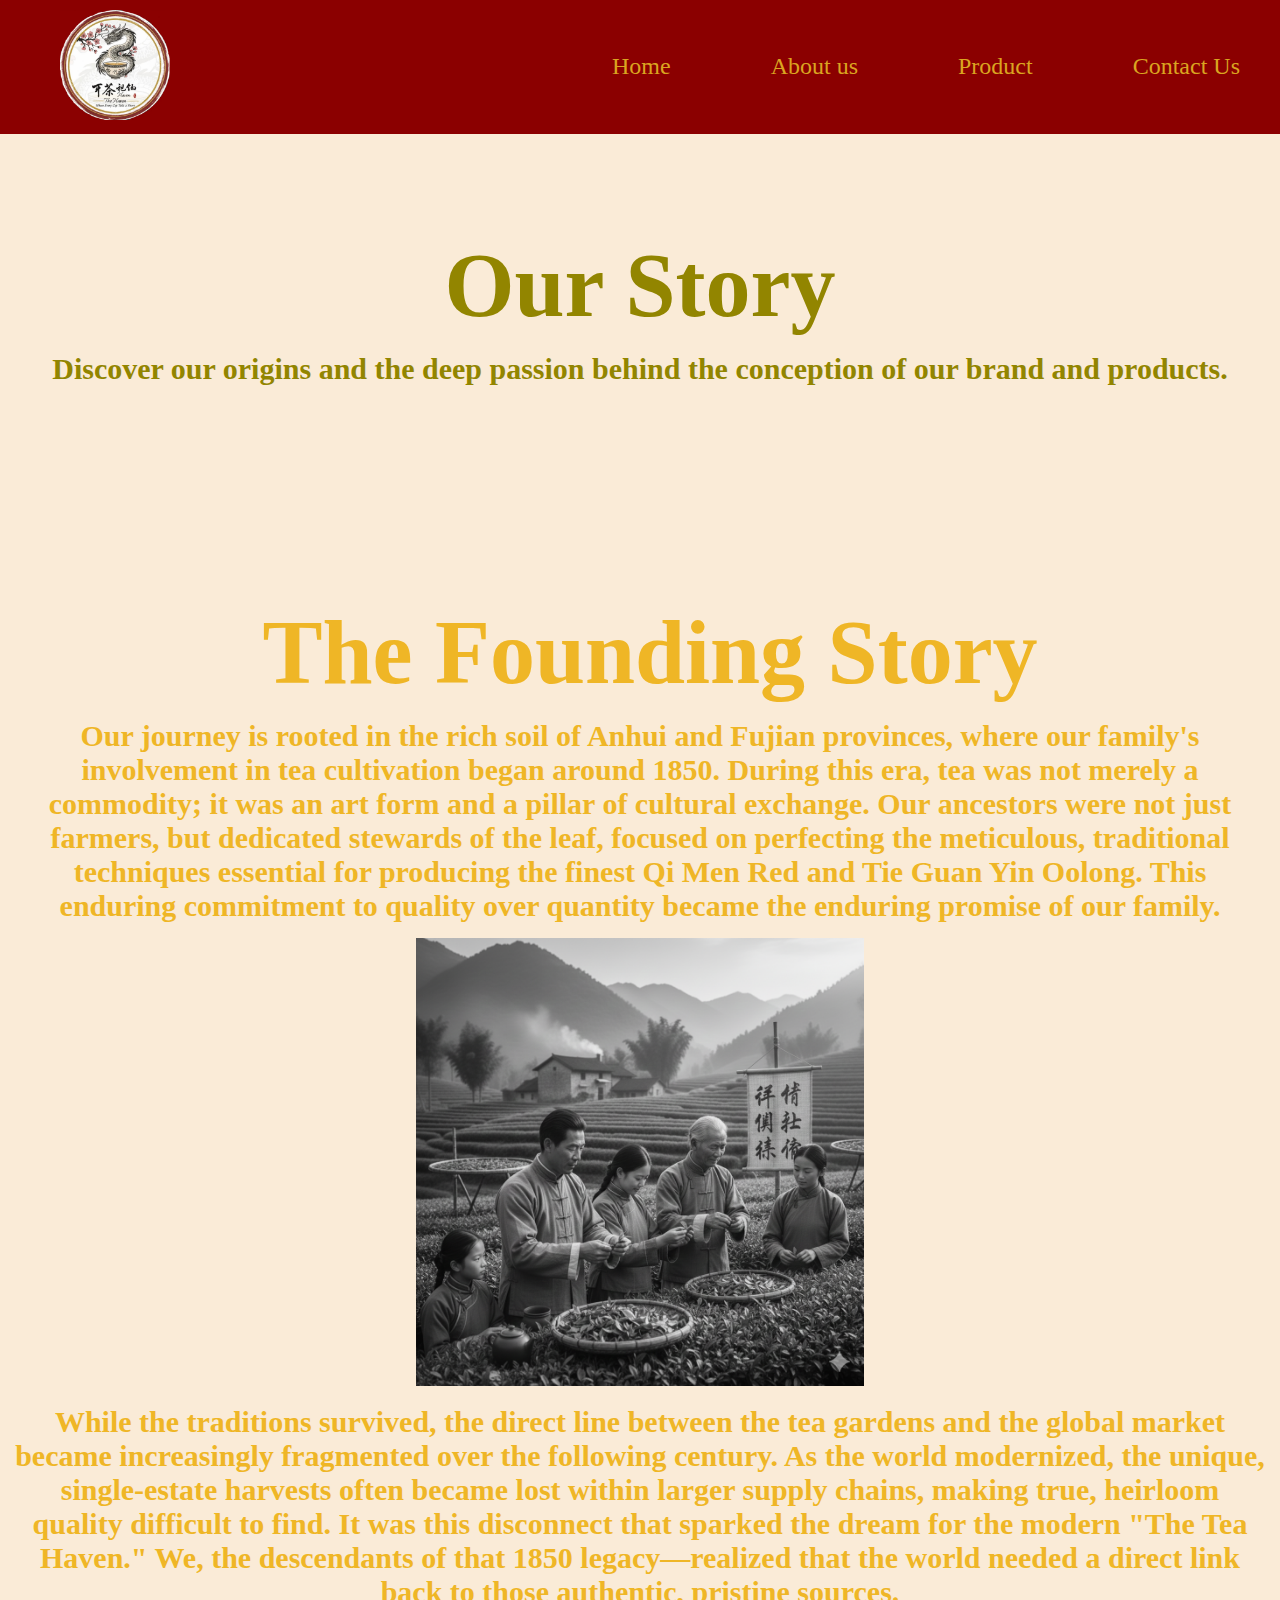
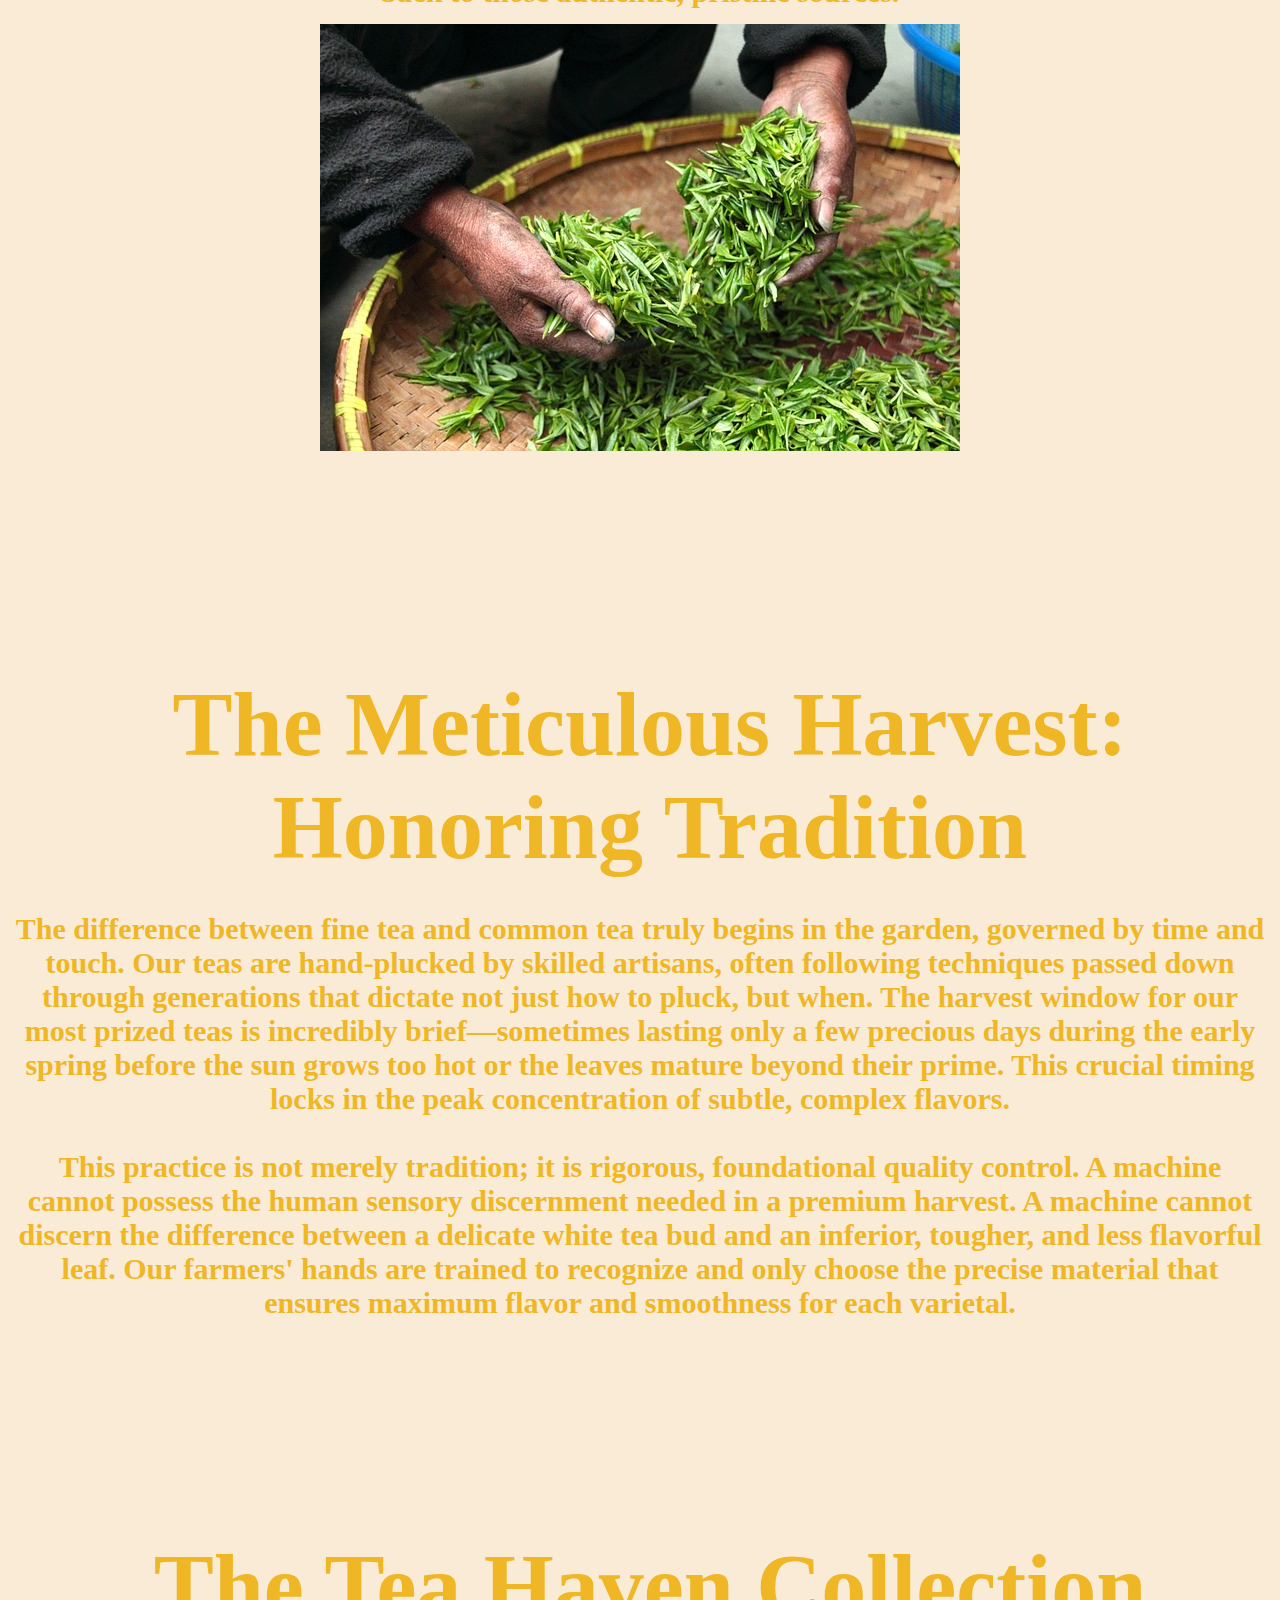
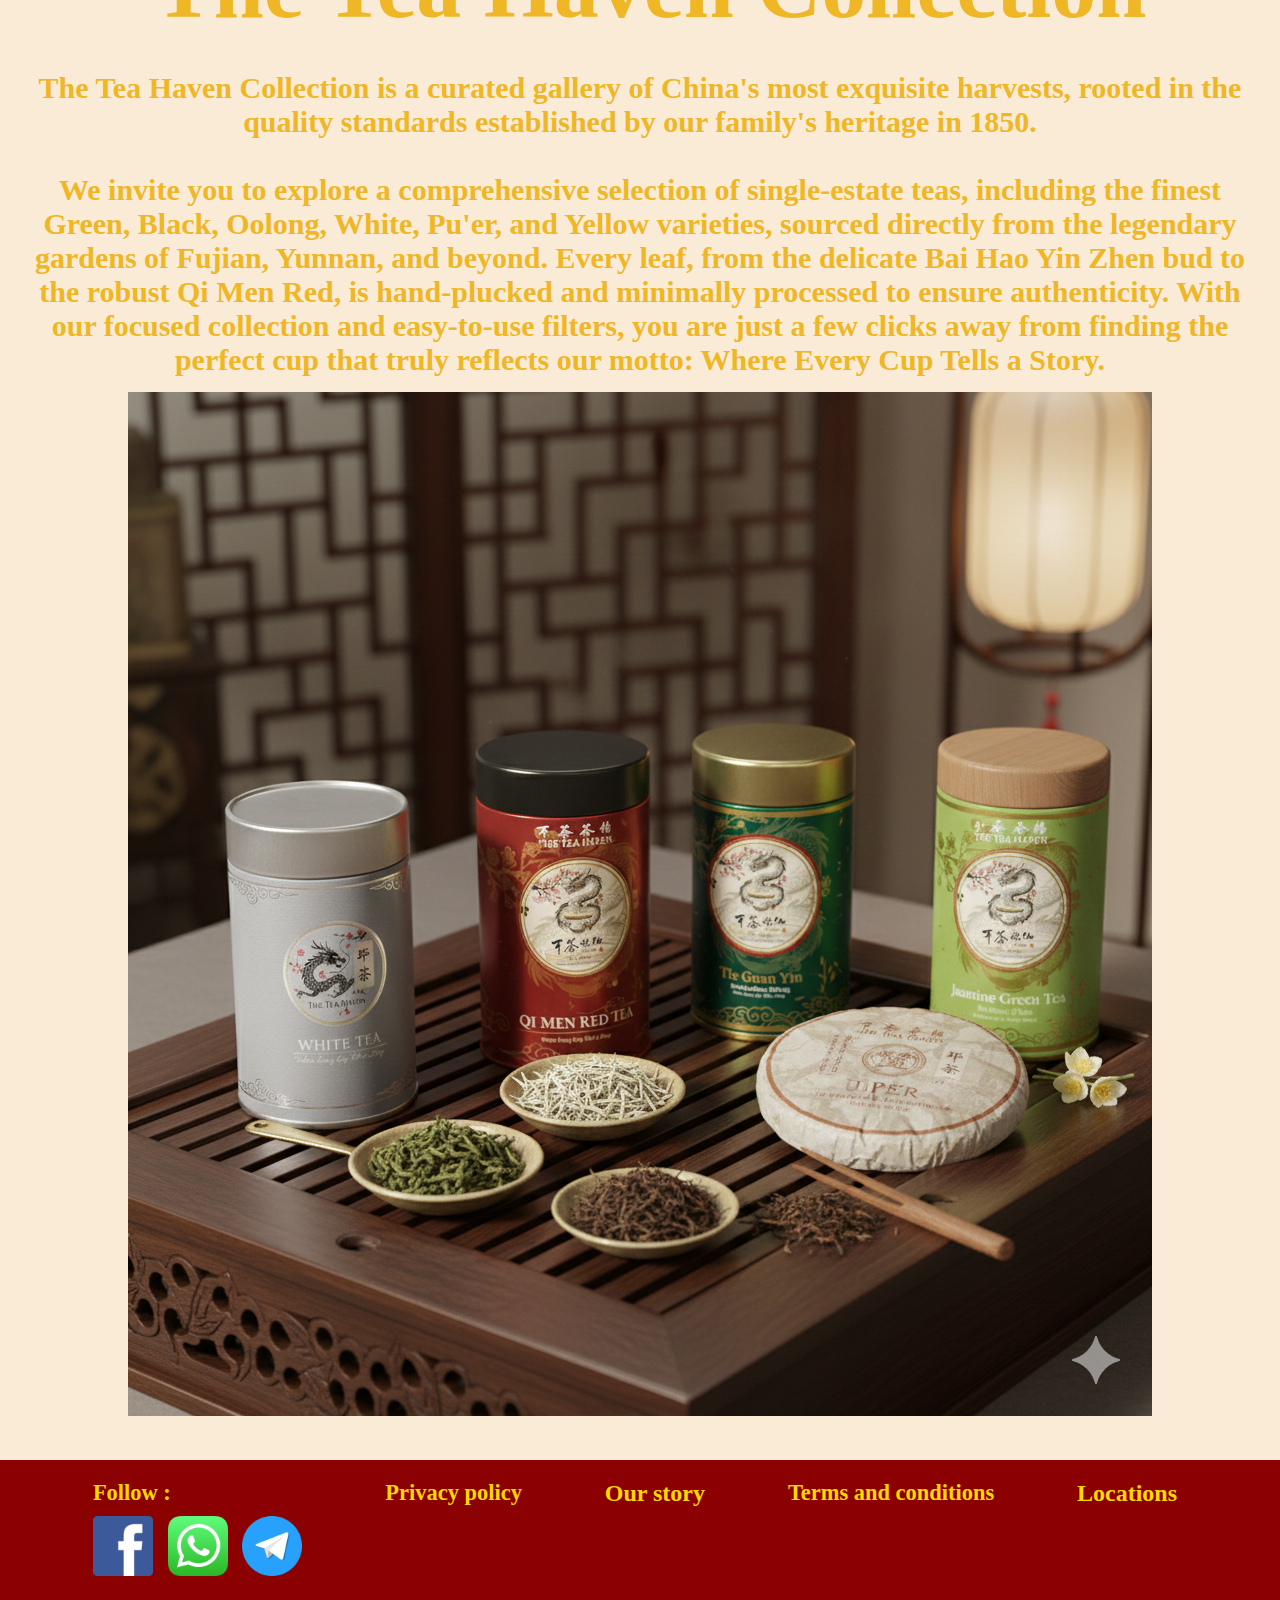
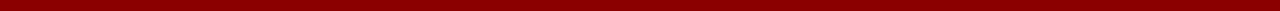
<file: About_us.html>
<!DOCTYPE html>
<html lang="en">
<head>
    <meta charset="UTF-8">
    <meta name="viewport" content="width=device-width, initial-scale=1.0">
    <title>About Us</title>
    <link rel="stylesheet" href="Style.css">
</head>
<body>
     <header>
         <div class="logo">
             <img src="img/logo.jpeg" alt="Logo" class="Logo">
        </div>
         <nav>
            <ul> 
              <li><a href="index.html">Home</a></li>
             <li><a href="About_us.html">About us</a></li>
             <li><a href="Product.html">Product</a></li>
             <li><a href="Contact_us.html">Contact Us</a></li>
             </ul>
            </nav>
        </header>
        <main class="About_us">
            <h1>Our Story</h1>
            <h2>Discover our origins and the deep passion behind the conception of our brand and products.</h2>
        
        <article class="founding_story">
            <div class="text_founding">
            <h1>The Founding Story</h1>
            <h2>Our journey is rooted in the rich soil of Anhui and Fujian provinces, where our family's involvement in tea cultivation began around 1850. During this era, tea was not merely a commodity; it was an art form and a pillar of cultural exchange. Our ancestors were not just farmers, but dedicated stewards of the leaf, focused on perfecting the meticulous, traditional techniques essential for producing the finest Qi Men Red and Tie Guan Yin Oolong. This enduring commitment to quality over quantity became the enduring promise of our family.</h2>
            </div>

            <img src="img/about_us_founding_pic.png" alt="history_of_tea" width="35%">
            <h2>While the traditions survived, the direct line between the tea gardens and the global market became increasingly fragmented over the following century. As the world modernized, the unique, single-estate harvests often became lost within larger supply chains, making true, heirloom quality difficult to find.

            It was this disconnect that sparked the dream for the modern "The Tea Haven." We, the descendants of that 1850 legacy—realized that the world needed a direct link back to those authentic, pristine sources.</h2>
        </article>
        
        <article class="harvest_tea">
            <img src="img/harvest_tea.jpg" alt="hand-plucked">
            
            <div class="text">
                <br>
            <h1>The Meticulous Harvest: Honoring Tradition</h1>
            <br>
            <h2>The difference between fine tea and common tea truly begins in the garden, governed by time and touch. Our teas are hand-plucked by skilled artisans, often following techniques passed down through generations that dictate not just how to pluck, but when. The harvest window for our most prized teas is incredibly brief—sometimes lasting only a few precious days during the early spring before the sun grows too hot or the leaves mature beyond their prime. This crucial timing locks in the peak concentration of subtle, complex flavors.<br><br>This practice is not merely tradition; it is rigorous, foundational quality control. A machine cannot possess the human sensory discernment needed in a premium harvest. A machine cannot discern the difference between a delicate white tea bud and an inferior, tougher, and less flavorful leaf. Our farmers' hands are trained to recognize and only choose the precise material that ensures maximum flavor and smoothness for each varietal.
            </h2>
            </div>
            
        </article>

        <article class="collection">

        <div class="collection_text">
        <h1>The Tea Haven Collection</h1>
        <br>
         <h2>The Tea Haven Collection is a curated gallery of China's most exquisite harvests, rooted in the quality standards established by our family's heritage in 1850.<br><br> We invite you to explore a comprehensive selection of single-estate teas, including the finest Green, Black, Oolong, White, Pu'er, and Yellow varieties, sourced directly from the legendary gardens of Fujian, Yunnan, and beyond. Every leaf, from the delicate Bai Hao Yin Zhen bud to the robust Qi Men Red, is hand-plucked and minimally processed to ensure authenticity. With our focused collection and easy-to-use filters, you are just a few clicks away from finding the perfect cup that truly reflects our motto: Where Every Cup Tells a Story.
        </h2>
        </div>
        <img src="img/tea_collection.png" alt="">
        </article>
        </main>

        <footer class="footer">
         <div class="icons">
            <h3>Follow :</h3>
            <img src="img/facebook_logo.png" alt="facebook_logo">
            <img src="img/Whatsapp_logo.png" alt="instagram_logo">
            <img src="img/telegram_logo.png" alt="telegram_logo">
            </div>
            <h3>Privacy policy</h3>
            <h3><a href="About_us.html">Our story</a></h3>
            <h3>Terms and conditions</h3>
            <h3><a href="Contact_us.html">Locations</a></h3>
    </footer>
</body>
</html>
</file>
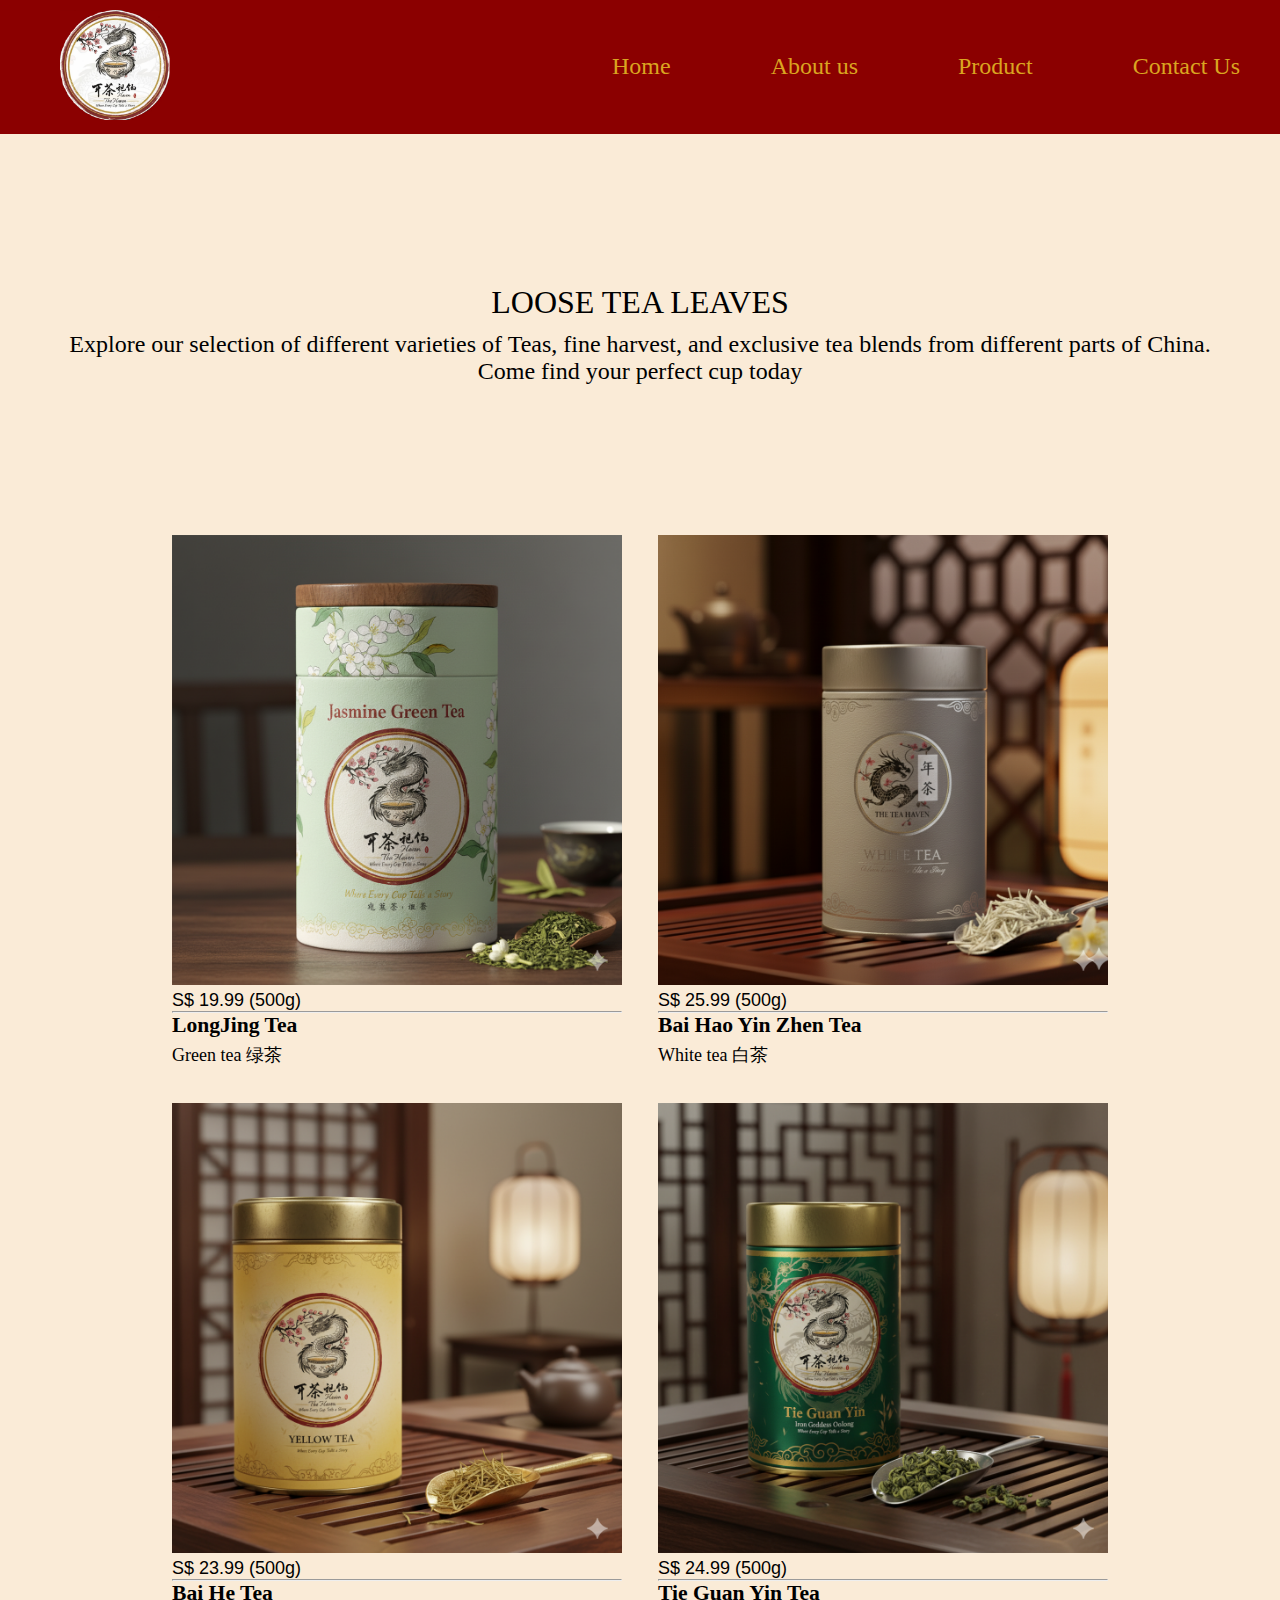
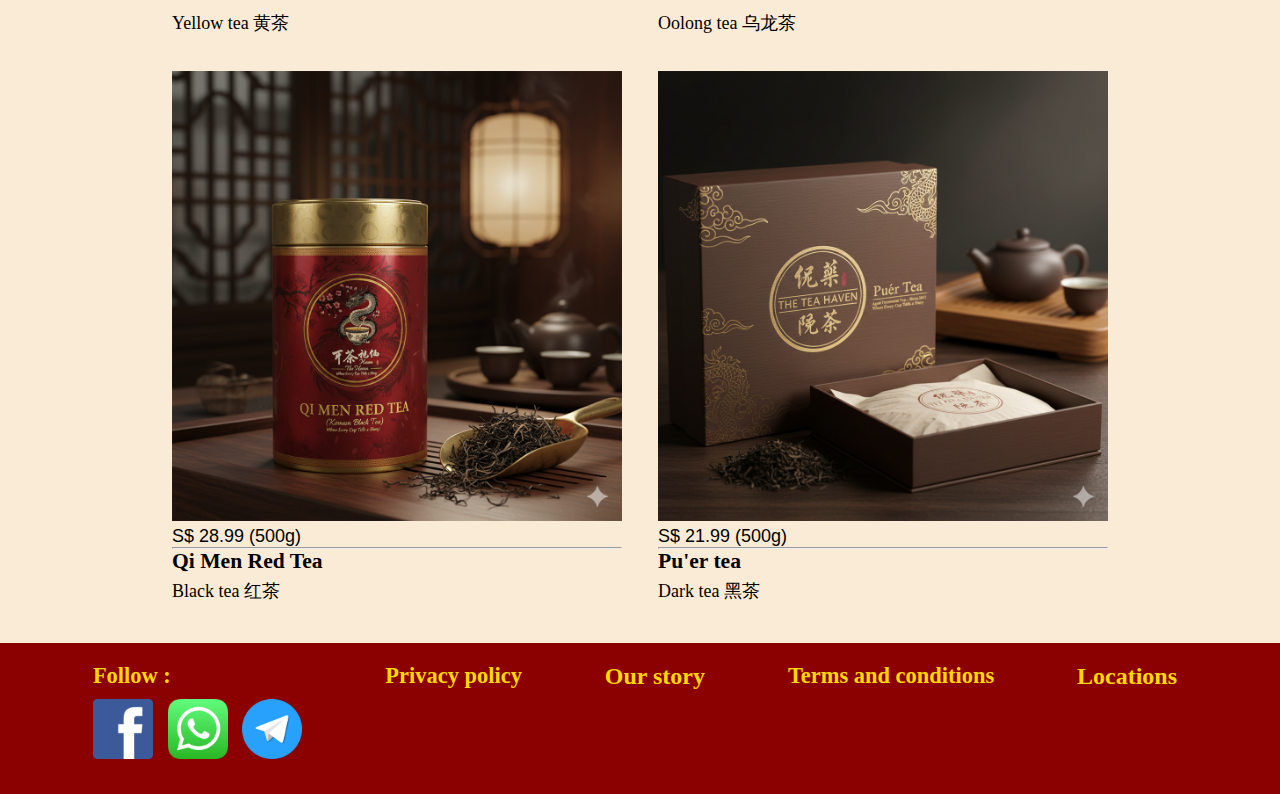
<file: Product.html>
<!DOCTYPE html>
<html lang="en">
<head>
    <meta charset="UTF-8">
    <meta name="viewport" content="width=device-width, initial-scale=1.0">
    <title>Product</title>
    <link rel="stylesheet" href="Style.css">
</head>
<body>
     <header>
         <div class="logo">
             <img src="img/logo.jpeg" alt="Logo" class="Logo">
        </div>
         <nav>
            <ul> 
              <li><a href="index.html">Home</a></li>
             <li><a href="About_us.html">About us</a></li>
             <li><a href="Product.html">Product</a></li>
             <li><a href="Contact_us.html">Contact Us</a></li>
             </ul>
            </nav>
        </header>

        <main>
            <div class="tea">
            <h1> LOOSE TEA LEAVES</h1>
            <p>Explore our selection of different varieties of Teas, fine harvest, and exclusive tea blends from different parts of China. <br> Come find your perfect cup today</p>
            </div>

        <div class="product">

        <div>
        <img src="img/gemini_jasminegreentea.png" alt="Greentea">
        <h4>S$ 19.99 (500g)</h4>
        <hr>
        <h3>LongJing Tea</h3>
        <p>Green tea 绿茶</p>
        </div>

        <div>
        <img src="img/gemini_white tea.png" alt="White tea">
       <h4>S$ 25.99 (500g)</h4>
        <hr>
        <h3>Bai Hao Yin Zhen Tea</h3>
        <p>White tea 白茶</p>
        </div>

        <div>
        <img src="img/gemini_yellowtea.png" alt="Yellowtea">
        <h4>S$ 23.99 (500g)</h4>
        <hr>
        <h3>Bai He Tea</h3>
        <p>Yellow tea 黄茶</p>
        </div>

        <div>
        <img src="img/gemini_generated_tieguanyin.png" alt="Oolongtea">
        <h4>S$ 24.99 (500g)</h4>
        <hr>
        <h3>Tie Guan Yin Tea</h3>
        <p>Oolong tea 乌龙茶</p>
        </div>

        <div>
        <img src="img/gemini_generated_qimenredtea.png" alt="Blacktea">
        <h4>S$ 28.99 (500g)</h4>
        <hr>
        <h3>Qi Men Red Tea</h3>
        <p>Black tea 红茶</p>
        </div>

        <div>
        <img src="img/puer.png" alt="Darktea">
       <h4>S$ 21.99 (500g)</h4>
        <hr>
        <h3>Pu'er tea</h3>
        <p>Dark tea 黑茶</p>
        </div>

    </div>
    </main>

     <footer class="footer">
         <div class="icons">
           <h3>Follow :</h3>
            <img src="img/facebook_logo.png" alt="facebook_logo">
            <img src="img/Whatsapp_logo.png" alt="instagram_logo">
            <img src="img/telegram_logo.png" alt="telegram_logo">
            </div>
            <h3>Privacy policy</h3>
            <h3><a href="About_us.html">Our story</a></h3>
            <h3>Terms and conditions</h3>
            <h3><a href="Contact_us.html">Locations</a></h3>
    </footer>
</body>
</html>
</file>
<file: Style.css>
*{
    padding: 0; 
    margin: 0;
    box-sizing: border-box;
    

}
 
.Logo {
    width: 110px;
   margin-left: 50px;
    
}
header{
       display: flex;
    justify-content:space-between;
    background-color: darkred;
    color: goldenrod;
    align-items: center;
    padding: 10px;
}
nav ul{
    display: flex;
    gap:100px;
    list-style-type: none;
    font-size: x-large;
    padding: 30px;
}

nav a{
    color: goldenrod;
    text-decoration: none;
}

.Home {
    background-image: url(img/background_img.jpg);
    background-size: cover;
}
article h1{
    display: flex;
    justify-content: center;
    color: rgb(239, 182, 38);
    font-size: 100px;
    font-family: Cambria, Cochin, Georgia, Times, 'Times New Roman', serif;
    padding-top: 200px;
    margin-left: auto;
    margin-right: auto;
    padding-left: 20px;
}
article h2{
   display: flex;
    justify-content: center;
    color: rgb(239, 182, 38);
    font-size: 50px;
    font-family:garamond;
    padding-top: 40px;
}
article h3{
    display: flex;
    justify-content: center;
    color: #ffffff;
    font-size: 50px;
    font-family:garamond;
    padding-top: 350px;
}

.best_selling{
    display: flex;
    padding-bottom: 50px;
}

.Jasmine_green_tea img{
width: 67%;

}

.Jasmine_green_tea {
font-family: 'Times New Roman', Times, serif;
color: #ffffff;
font-size: xx-large;
text-align: center;
margin-left: auto;
}

.Puer_tea img{
width: 85%;
}

.Puer_tea {
font-family: 'Times New Roman', Times, serif;
color: #ffffff;
font-size: xx-large;
text-align: center;
justify-content: center;
margin-right: auto;
}

.footer {
    margin-left: auto;
    display: flex;
    background-color: darkred;
    color: gold;
    padding: 20px;
    font-size:larger;
    justify-content: space-evenly;
}

.footer a {
    color: gold;
    font-size: x-large;
   background-color: darkred;
   padding: 10px;
   text-decoration: none;
}
.icons img{
    width: 60px;
    margin-top: 10px;
    margin-bottom: 10px;
    margin-right: 10px;
}

.product img{
    width: 450px; 
}
.product {
    display: flex;
    flex-wrap: wrap;
    gap: 36px;
    justify-content: center;
    font-size: large;
    padding-left: auto;
    
}

.product p{
    padding: 5px 10px 0px 0px;
}

.product h4{
    font-weight: lighter;
    font-family: 'Segoe UI', Tahoma, Geneva, Verdana, sans-serif;
}
.product h3{
    font-size: larger;
}

.tea h1{
    text-align: center;
    padding-top: 150px;
    font-weight: lighter;
}

.tea p {
    font-size:x-large ;
    text-align: center;
    padding-bottom: 150px;
    padding-top: 10px;
    
}
main{
    background-color: antiquewhite;
    
}

main{
    padding-bottom: 40px;
}

.About_us{
    text-align: center;
    padding-top: 100px;
    color: rgb(146, 133, 0);
}
.About_us h1{
    font-size: 90px;
}
.About_us h2{
    font-size: 30px;
    padding: 15px;
}
</file>
